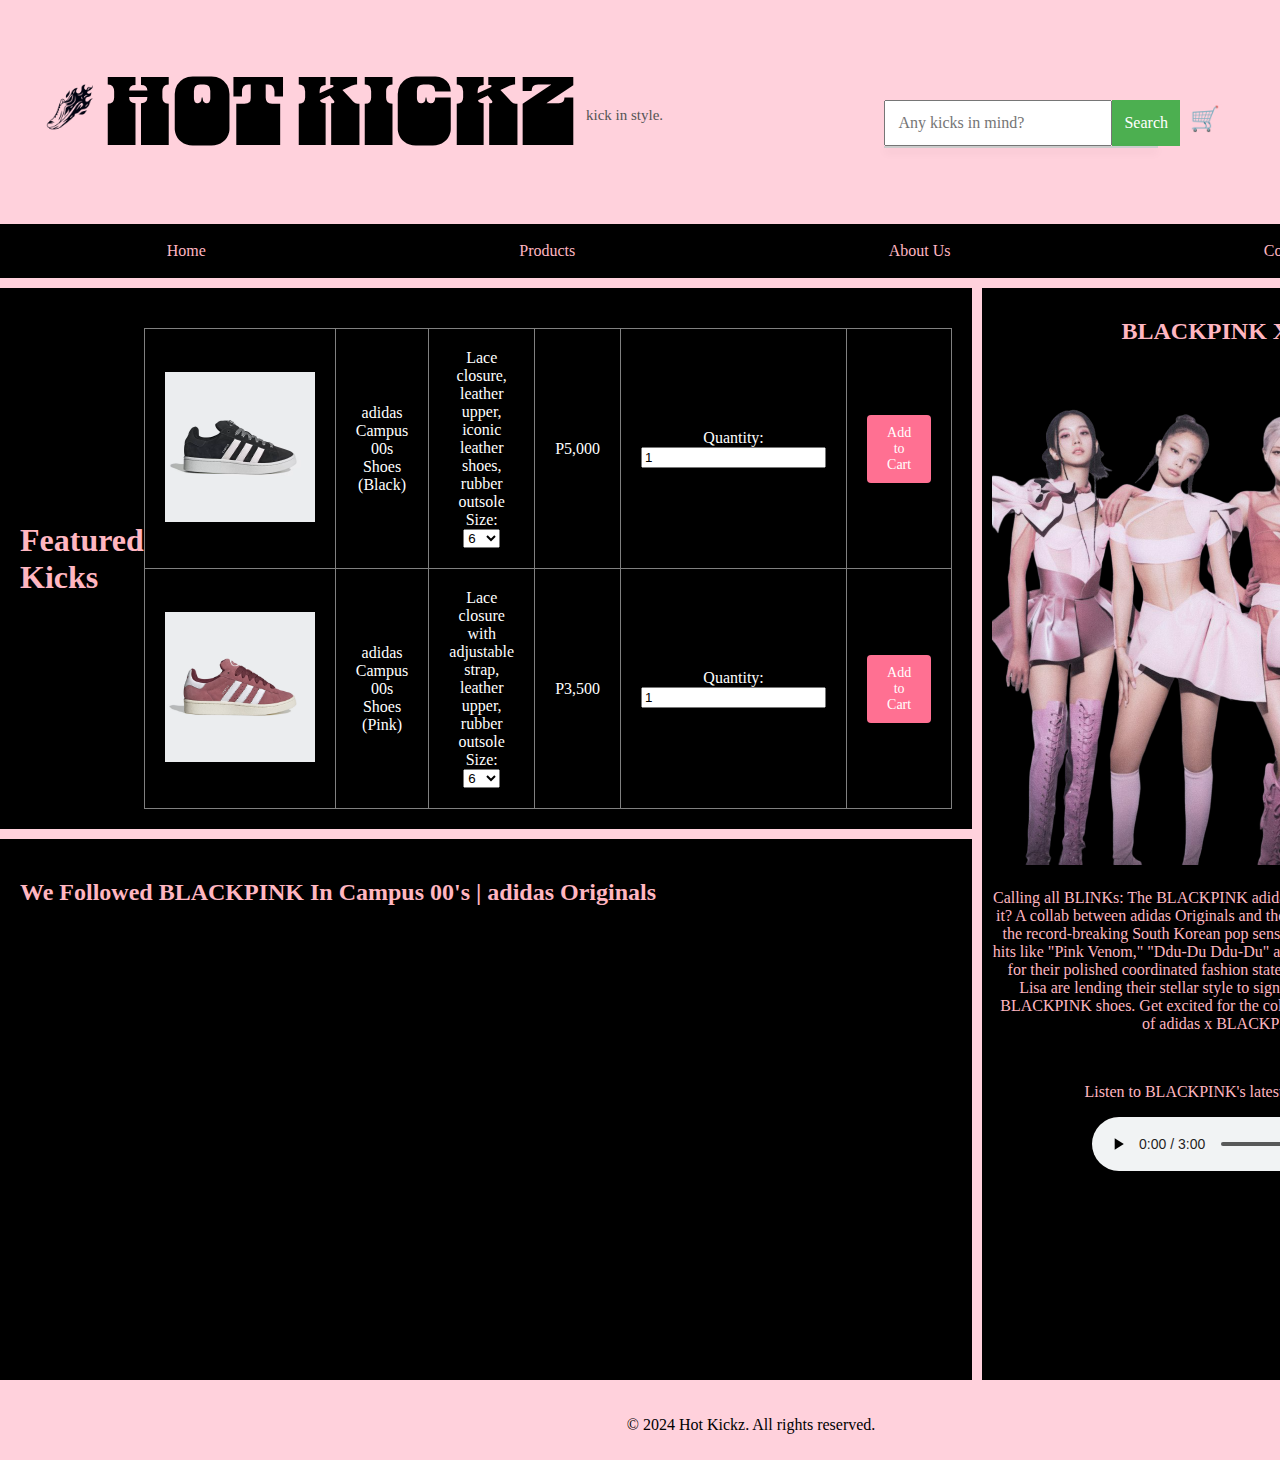
<file: Index.html>
<!DOCTYPE html>
<html lang="en">
<head>
    <meta charset="UTF-8">
    <meta name="viewport" content="width=device-width, initial-scale=1.0">
    <title>Hot Kickz</title>
    <link rel="preconnect" href="https://fonts.googleapis.com">
    <link rel="preconnect" href="https://fonts.gstatic.com" crossorigin>
    <link href="https://fonts.googleapis.com/css2?family=Danfo&display=swap" rel="stylesheet">
    <link rel="stylesheet" href="styles.css">
    <script defer src="script.js"></script>
    <link rel="icon" href="Images/favicon.ico" type="image/x-icon">
</head>

<body class="index-body">

<header>
    <div class="index-header">
        <div class="index-header-logo-and-title">
            <img src="Images/shoelogo.png" alt="Logo" class="index-header-logo">
            <h1 class="index-header-title">Hot Kickz</h1>
            <br>
            <p class="index-header-slogan">kick in style.</p>
            <div class="search-bar">
                <form action="#" method="get">
                    <input type="text" id="search" name="search" placeholder="Any kicks in mind?">
                    <button type="submit">Search</button>
                </form>
                <ul id="search-dropdown"></ul>
            </div>
            <div class="cart-button-container">
                <button id="cart-button">🛒</button>
            </div>
        </div>
    </div>
</header>

<nav>
    <ul>
        <li><a href="Home.html">Home</a></li>
        <li><a href="Products.html">Products</a></li>
        <li><a href="AboutUs.html">About Us</a></li>
        <li><a href="ContactUs.html">Contact Us</a></li>
    </ul>
</nav>

<section>
    <h1>Featured Kicks</h1>
    <table border="1">
        <tr>
            <td><img src="Images/blackadi00s.png" alt="Adidas Black 00s" width="150" height="150" class="productone-image"></td>
            <td><center>adidas Campus 00s Shoes (Black)</center></td>
            <td><center>Lace closure, leather upper, iconic leather shoes, rubber outsole
                <br><label for="size-1">Size:</label>
                <select id="size-1" name="size-1">
                    <option value="6">6</option>
                    <option value="7">7</option>
                    <option value="8">8</option>
                    <option value="9">9</option>
                    <option value="10">10</option>
                    <option value="11">11</option>
                </select>
            </center></td>
            <td>P5,000</td>
            <td>
                <center><label for="quantity-1">Quantity:</label>
                    <input type="number" id="quantity-1" name="quantity-1" min="1" value="1"></center>
            </td>
            <td><button class="index-add-to-cart" data-product-id="1" data-product-name="adidas Campus 00s Shoes (Black)">Add to Cart</button></td>
        </tr>
        <tr>
            <td><img src="Images/pinkadi00s.png" alt="Adidas Pink 00s" width="150" height="150" class="producttwo-image"></td>
            <td><center>adidas Campus 00s Shoes (Pink)</center></td>
            <td><center>Lace closure with adjustable strap, leather upper, rubber outsole
                <br><label for="size-2">Size:</label>
                <select id="size-2" name="size-2">
                    <option value="6">6</option>
                    <option value="7">7</option>
                    <option value="8">8</option>
                    <option value="9">9</option>
                    <option value="10">10</option>
                    <option value="11">11</option>
                </select>
            </center></td>
            <td>P3,500</td>
            <td>
                <center><label for="quantity-2">Quantity:</label>
                    <input type="number" id="quantity-2" name="quantity-2" min="1" value="1"></center>
            </td>
            <td><button class="index-add-to-cart" data-product-id="2" data-product-name="adidas Campus 00s Shoes (Pink)">Add to Cart</button></td>
        </tr>
    </table>
</section>

<article>
    <h2>We Followed BLACKPINK In Campus 00's | adidas Originals</h2>
    <div class="index-video-container">
        <iframe width="560" height="315" src="https://www.youtube.com/embed/LqxDswEG3g8?si=dOh15KuyQxxuJZ3A" title="YouTube video player" frameborder="0" allow="accelerometer; autoplay; clipboard-write; encrypted-media; gyroscope; picture-in-picture; web-share" allowfullscreen></iframe>
    </div>
</article>

<aside>
    <center>
        <h2>BLACKPINK X adidas</h2>
        <div class="aside-image-container">
            <img src="Images/bppinkvenom.png" alt="Pink Venom" class="aside-image" id="redirect-image-pv">
        </div>
        <p>Calling all BLINKs: The BLACKPINK adidas collection has arrived. What is it? A collab between adidas Originals and the biggest girl group in the world, the record-breaking South Korean pop sensation BLACKPINK, known for hits like "Pink Venom," "Ddu-Du Ddu-Du" and "Kiss and Make Up." Famous for their polished coordinated fashion statements, Jisoo, Jennie, Rosé and Lisa are lending their stellar style to signature pieces including adidas BLACKPINK shoes. Get excited for the collab and check out the full range of adidas x BLACKPINK gear.</p>
        <br>
        <p>Listen to BLACKPINK's latest song 'Shut Down'</p>
        <audio controls autoplay loop>
            <source src="Audio/shutdown.mp3">
        </audio>
    </center>
</aside>

<footer>
    <div class="footer-content">
        <div>
            <p>&copy; 2024 Hot Kickz. All rights reserved.</p>
        </div>
    </div>
</footer>


    <div class="modal" id="myModal">
        <span class="close" id="close">&times;</span>
        <img class="modal-content" id="modal-image">
    </div>

</body>
</html>
</file>
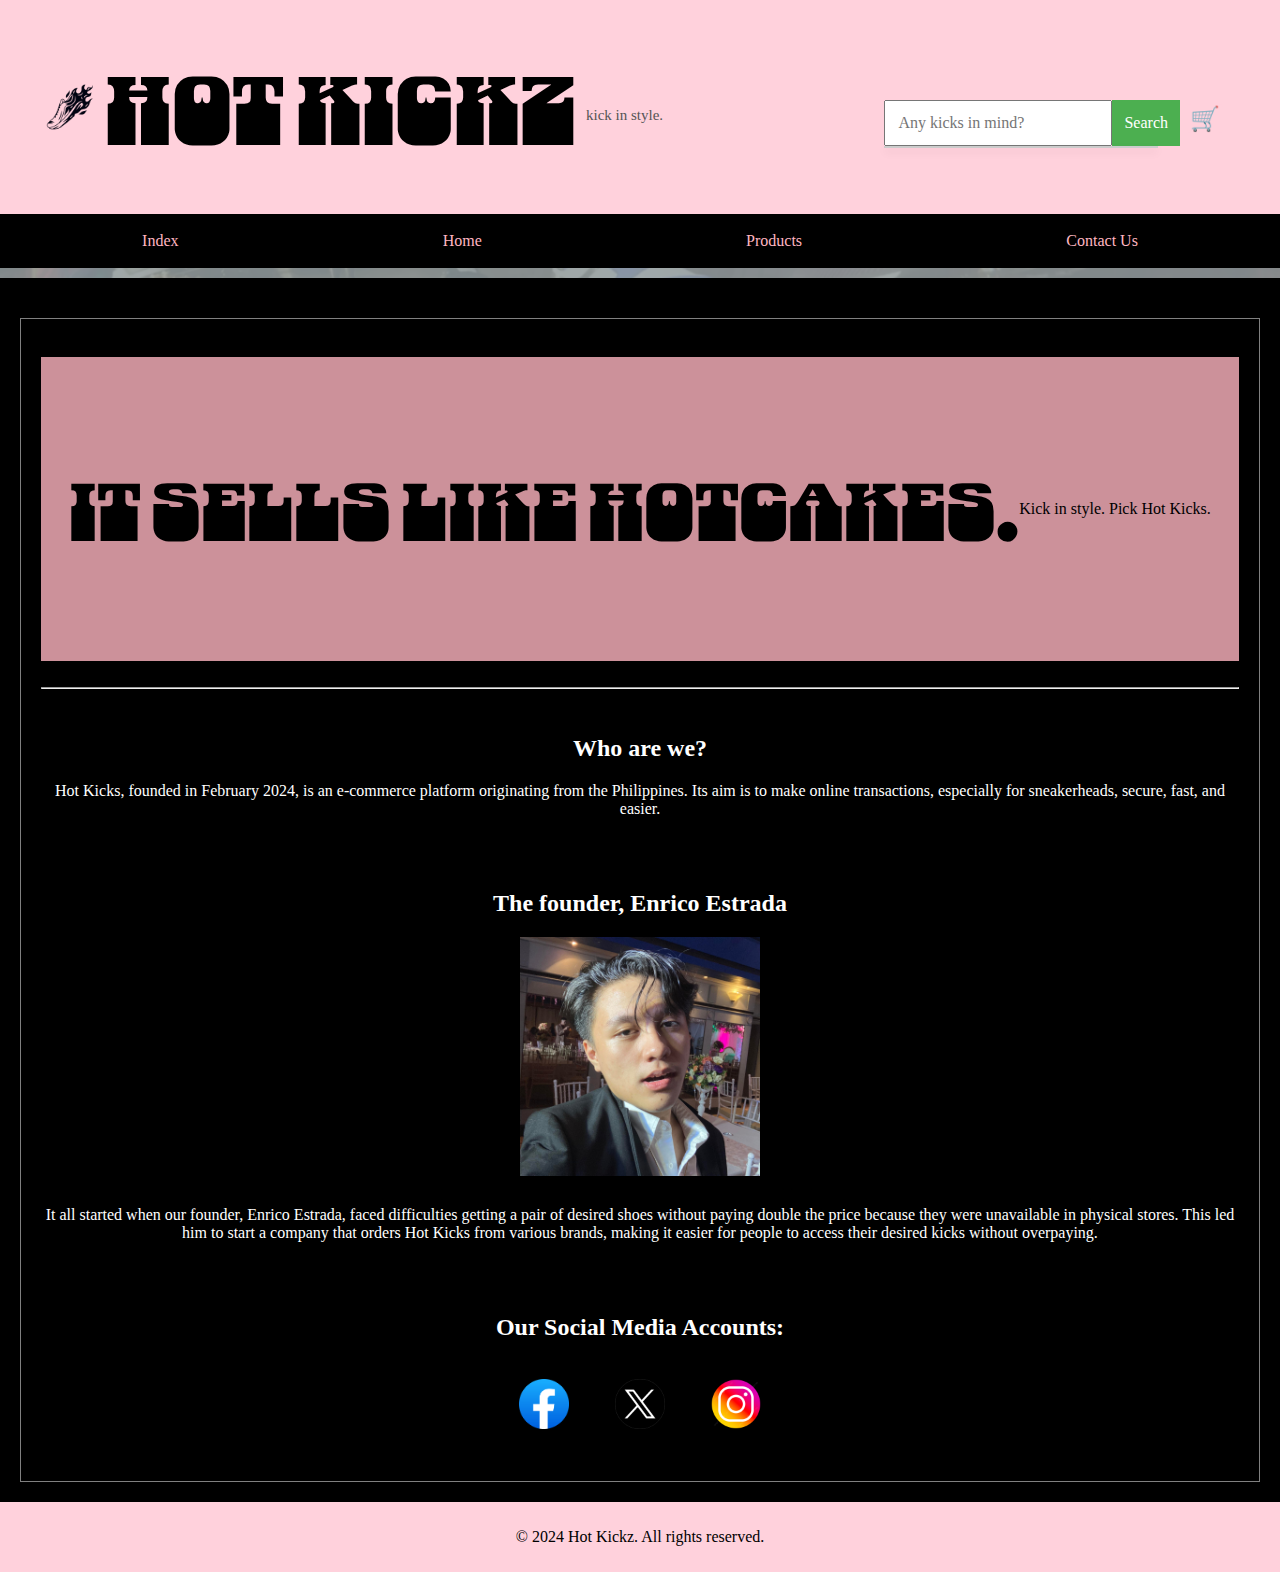
<file: AboutUs.html>
<!DOCTYPE html>
<html lang="en">

<head>
    <meta charset="UTF-8">
    <meta name="viewport" content="width=device-width, initial-scale=1.0">
    <title>About Us - Hot Kickz</title>
    <link rel="preconnect" href="https://fonts.googleapis.com">
    <link rel="preconnect" href="https://fonts.gstatic.com" crossorigin>
    <link href="https://fonts.googleapis.com/css2?family=Danfo&display=swap" rel="stylesheet">
    <link rel="stylesheet" href="styles.css">
    <script defer src="script.js"></script>
    <link rel="icon" href="Images/favicon.ico" type="image/x-icon">
</head>

<body class="body-main">
    <header>
        <div class="index-header">
            <div class="index-header-logo-and-title">
                <img src="Images/shoelogo.png" alt="Logo" class="index-header-logo">
                <h1 class="index-header-title">Hot Kickz</h1>
                <br>
                <p class="index-header-slogan">kick in style.</p>
				<div class="search-bar">
                    <form action="#" method="get">
                        <input type="text" id="search" name="search" placeholder="Any kicks in mind?">
                        <button type="submit">Search</button>
                    </form>
                    <ul id="search-dropdown"></ul>
                </div>
                <div class="cart-button-container">
                    <button id="cart-button">🛒</button>
                </div>
            </div>
        </div>

        <nav class="main-nav">
            <ul>
                <li><a href="Index.html">Index</a></li>
                <li><a href="Home.html">Home</a></li>
                <li><a href="Products.html">Products</a></li>
                <li><a href="ContactUs.html">Contact Us</a></li>
            </ul>
        </nav>
    </header>

    <section>
        <table border="1">
            <tr>
                <td align="center">
                    <center>
					
            <br>
               <section class="intro-section">
               <h3>It sells like hotcakes.</h3>
               <p>Kick in style. Pick Hot Kicks.</p>
               </section>
           <br>
		     <hr>
<br>
    <h2>Who are we?</h2>
    <p>Hot Kicks, founded in February 2024, is an e-commerce platform originating from the Philippines. Its aim is to make online transactions, especially for sneakerheads, secure, fast, and easier.</p>
<br>
<br>
    <h2>The founder, Enrico Estrada</h2>
    <div class="founder-image">
        <img src="Images/founder.jpeg" alt="Enrico Estrada">
        <p>It all started when our founder, Enrico Estrada, faced difficulties getting a pair of desired shoes without paying double the price because they were unavailable in physical stores. This led him to start a company that orders Hot Kicks from various brands, making it easier for people to access their desired kicks without overpaying.</p>
    </div>
<br>
<br>
    <h2>Our Social Media Accounts:</h2>
<div class="socmeds">
    <nav class="main-nav nav-small-spacing">
        <ul>
            <li><a href="https://www.facebook.com/profile.php?id=100065502649500&mibextid=LQQJ4d" target="_blank">
                <img src="Images/facebook.png" alt="Facebook"></a>
            </li>
            <li><a href="https://twitter.com/xo_kangelo" target="_blank">
                <img src="Images/x.png" alt="Twitter"></a>
            </li>
            <li><a href="https://instagram.com/xo_kangelo?igshid=NGVhN2U2NjQ0Yg%3D%3D&utm_source=qr" target="_blank">
                <img src="Images/ig.png" alt="Instagram"></a>
            </li>
        </ul>
    </nav>
</div>
                    </center>
                </td>
            </tr>
        </table>
    </section>

    <footer>
        <div class="footer-content">
            <div>
                <p>&copy; 2024 Hot Kickz. All rights reserved.</p>
            </div>
        </div>
    </footer>

    <div class="modal" id="myModal">
        <span class="close" id="close">&times;</span>
        <img class="modal-content" id="modal-image">
    </div>

</body>

</html>
</file>
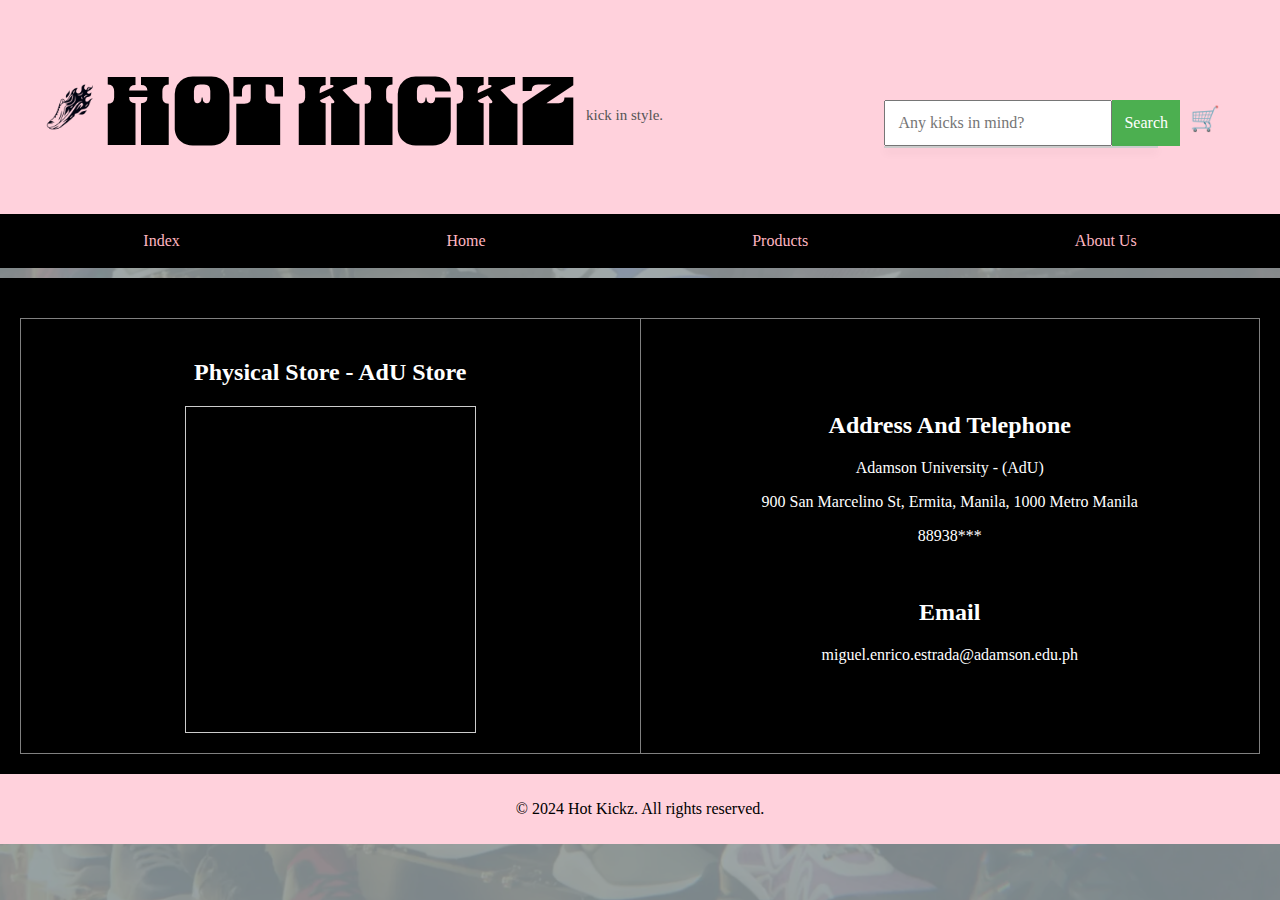
<file: ContactUs.html>
<!DOCTYPE html>
<html lang="en">

<head>
    <meta charset="UTF-8">
    <meta name="viewport" content="width=device-width, initial-scale=1.0">
    <title>Contact Us - Hot Kickz</title>
    <link rel="preconnect" href="https://fonts.googleapis.com">
    <link rel="preconnect" href="https://fonts.gstatic.com" crossorigin>
    <link href="https://fonts.googleapis.com/css2?family=Danfo&display=swap" rel="stylesheet">
    <link rel="stylesheet" href="styles.css">
    <script defer src="script.js"></script>
    <link rel="icon" href="Images/favicon.ico" type="image/x-icon">
</head>

<body class="body-main">
    <header>
        <div class="index-header">
            <div class="index-header-logo-and-title">
                <img src="Images/shoelogo.png" alt="Logo" class="index-header-logo">
                <h1 class="index-header-title">Hot Kickz</h1>
                <br>
                <p class="index-header-slogan">kick in style.</p>
				<div class="search-bar">
                    <form action="#" method="get">
                        <input type="text" id="search" name="search" placeholder="Any kicks in mind?">
                        <button type="submit">Search</button>
                    </form>
                    <ul id="search-dropdown"></ul>
                </div>
                <div class="cart-button-container">
                    <button id="cart-button">🛒</button>
                </div> 
            </div>
        </div>

        <nav class="main-nav">
            <ul> 
                <li><a href="Index.html">Index</a></li>
                <li><a href="Home.html">Home</a></li>
                <li><a href="Products.html">Products</a></li>
                <li><a href="AboutUs.html">About Us</a></li>
            </ul>
        </nav>
		
		<section>
        <table border="1">
            <tr>
                <td align="center">
                    <center>
                        <h2>Physical Store - AdU Store</h2>
						<div class="map-container">
                        <iframe src="https://www.google.com/maps/embed?pb=!1m18!1m12!1m3!1d3861.20348495317!2d120.98085199678954!3d14.5874779!2m3!1f0!2f0!3f0!3m2!1i1024!2i768!4f13.1!3m3!1m2!1s0x3397ca20f5c0aea9%3A0x52dea1e12d0145a0!2sAdamson%20University%20-%20(AdU)!5e0!3m2!1sen!2sph!4v1709727918621!5m2!1sen!2sph" allowfullscreen loading="lazy" referrerpolicy="no-referrer-when-downgrade"></iframe>
                        </div>
                    </center>
                </td>
                <td align="center">
                    <center>
                    <h2> Address And Telephone </h2>
					<p>Adamson University - (AdU)</p>
					<p>900 San Marcelino St, Ermita, Manila, 1000 Metro Manila</p>
					<p>88938***</p>
					<br>
					<h2>Email</h2>
                    <p>miguel.enrico.estrada@adamson.edu.ph</p>
                    </center>
                </td>
            </tr>
        </table>
    </section>
		
		 <footer>
        <div class="footer-content">
            <div>
                <p>&copy; 2024 Hot Kickz. All rights reserved.</p>
            </div>
        </div>
    </footer>
		
		<div class="modal" id="myModal">
        <span class="close" id="close">&times;</span>
        <img class="modal-content" id="modal-image">
        </div>
		
</body>

</html>
</file>
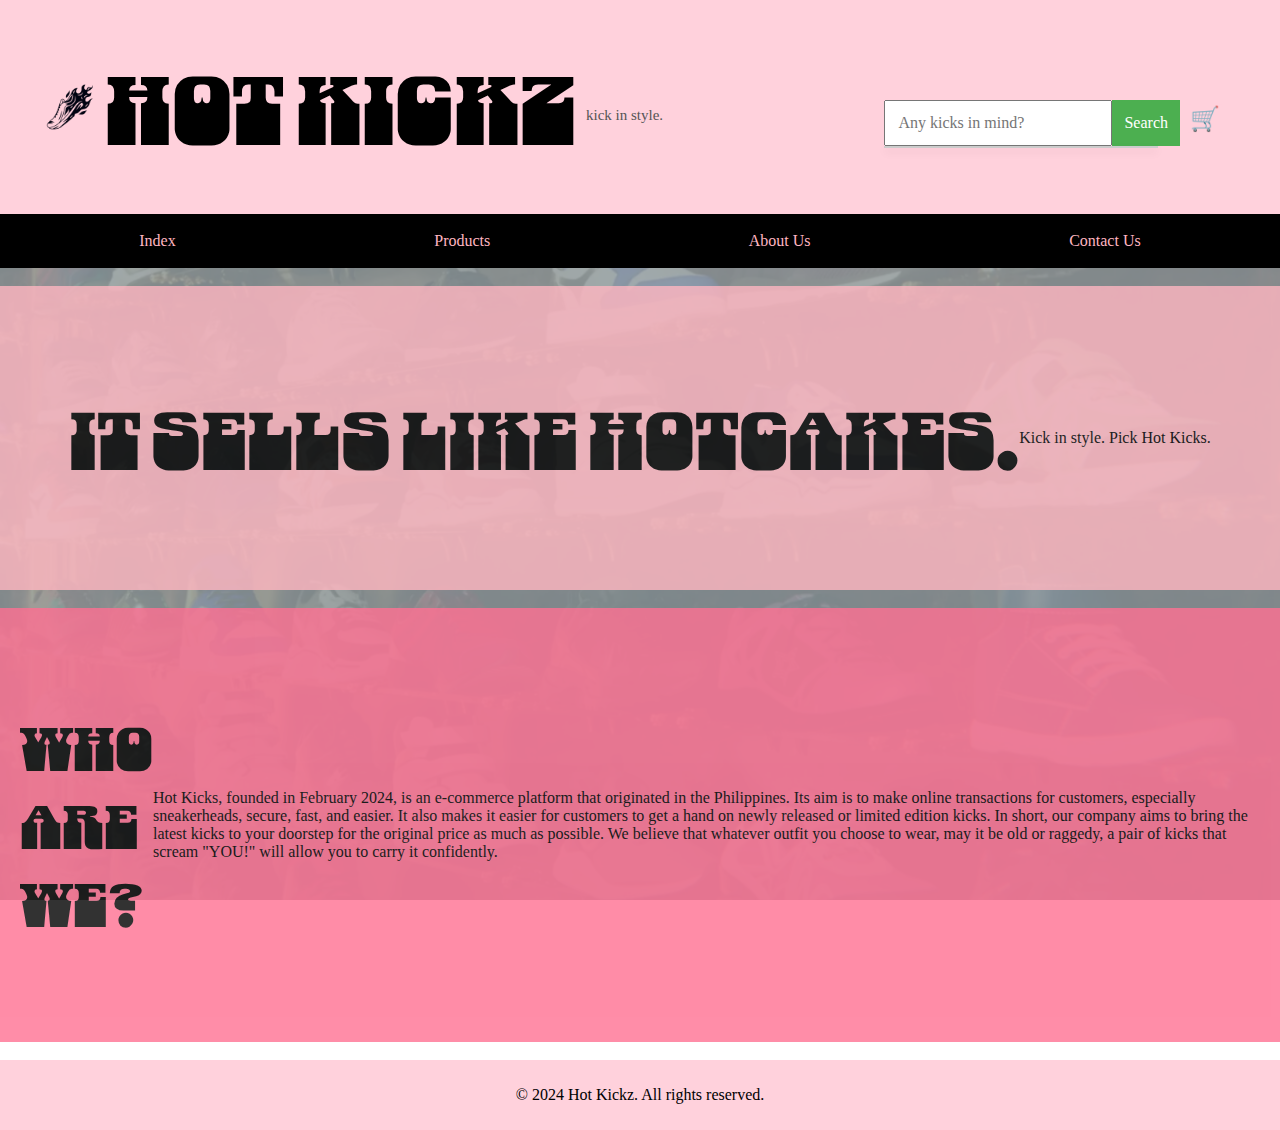
<file: Home.html>
<!DOCTYPE html>
<html lang="en">
<head>
    <meta charset="UTF-8">
    <meta name="viewport" content="width=device-width, initial-scale=1.0">
    <title>Home - Hot Kickz</title>
    <link href="https://fonts.googleapis.com/css2?family=Danfo&display=swap" rel="stylesheet">
    <link rel="stylesheet" href="styles.css">
    <link rel="icon" href="images/favicon.ico" type="image/x-icon">
</head>
<body class="body-main">
    <header>
    <div class="index-header">
        <div class="index-header-logo-and-title">
            <img src="Images/shoelogo.png" alt="Logo" class="index-header-logo">
            <h1 class="index-header-title">Hot Kickz</h1>
            <br>
            <p class="index-header-slogan">kick in style.</p>
            <div class="search-bar">
                <form action="#" method="get">
                    <input type="text" id="search" name="search" placeholder="Any kicks in mind?">
                    <button type="submit">Search</button>
                </form>
                <ul id="search-dropdown"></ul>
            </div>
            <div class="cart-button-container">
                <button id="cart-button">🛒</button>
            </div>
        </div>
    </div>
</header>

<nav>
    <ul>
        <li><a href="Index.html">Index</a></li>
        <li><a href="Products.html">Products</a></li>
        <li><a href="AboutUs.html">About Us</a></li>
        <li><a href="ContactUs.html">Contact Us</a></li>
    </ul>
</nav>

<br>
    <section class="intro-section">
        <h3>It sells like hotcakes.</h3>
        <p>Kick in style. Pick Hot Kicks.</p>
    </section>
<br>
    <section class="about-section">
        <h4>Who are we?</h4>
        <p>Hot Kicks, founded in February 2024, is an e-commerce platform that originated in the Philippines. Its aim is to make online transactions for customers, especially sneakerheads, secure, fast, and easier. It also makes it easier for customers to get a hand on newly released or limited edition kicks. In short, our company aims to bring the latest kicks to your doorstep for the original price as much as possible. We believe that whatever outfit you choose to wear, may it be old or raggedy, a pair of kicks that scream "YOU!" will allow you to carry it confidently.</p>
    </section>
	<br>

    <footer>
    <div class="footer-content">
        <div>
            <p>&copy; 2024 Hot Kickz. All rights reserved.</p>
        </div>
    </div>
</footer>

    <script src="script.js" defer></script>
</body>
</html>
</file>
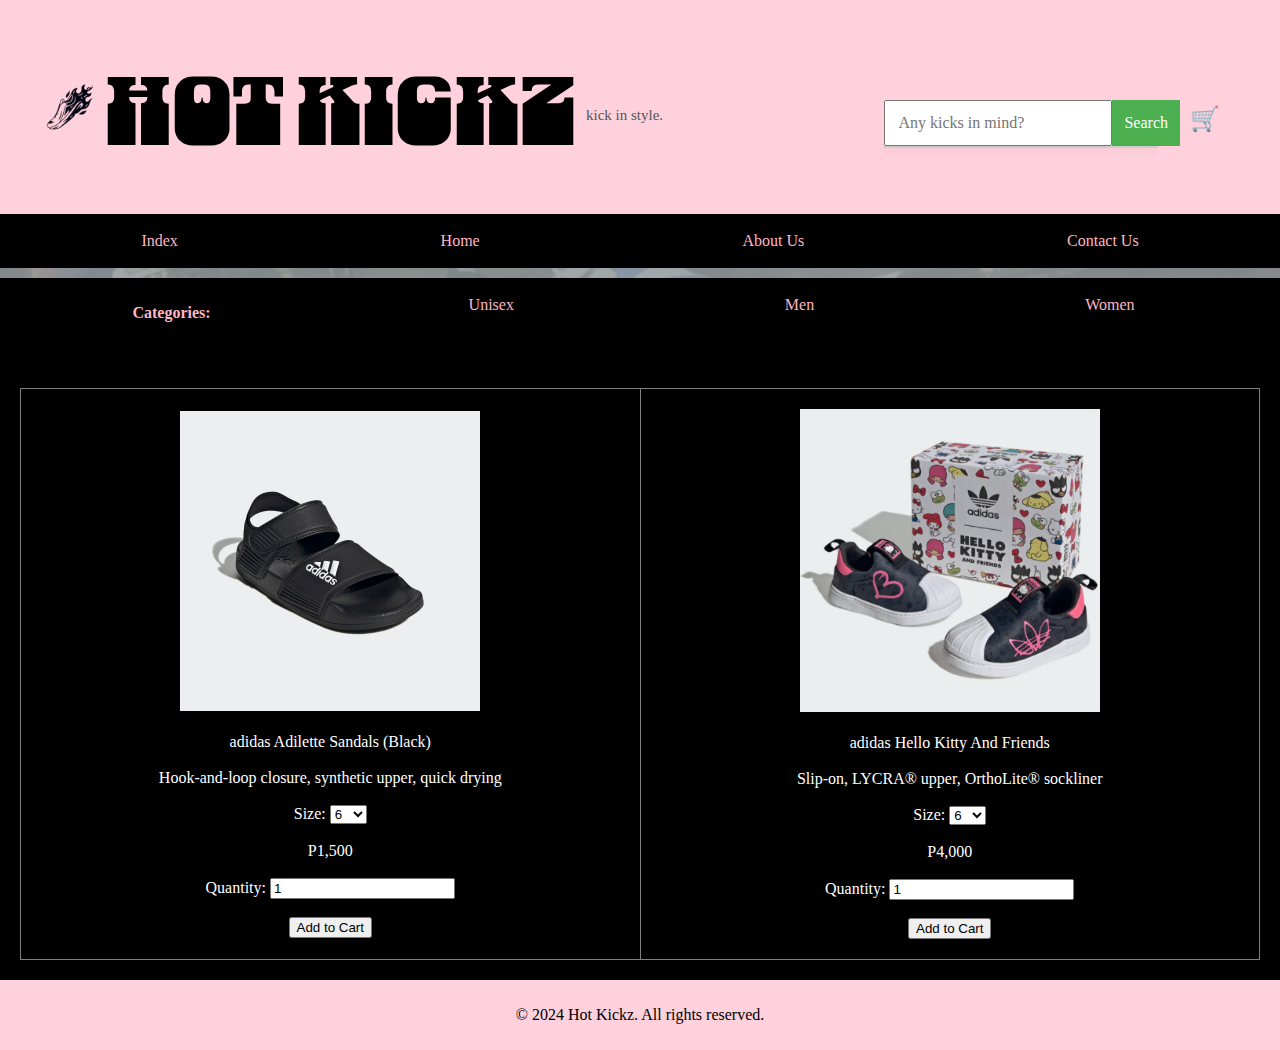
<file: Kids.html>
<!DOCTYPE html>
<html lang="en">

<head>
    <meta charset="UTF-8">
    <meta name="viewport" content="width=device-width, initial-scale=1.0">
    <title>Kids - Hot Kickz</title>
    <link rel="preconnect" href="https://fonts.googleapis.com">
    <link rel="preconnect" href="https://fonts.gstatic.com" crossorigin>
    <link href="https://fonts.googleapis.com/css2?family=Danfo&display=swap" rel="stylesheet">
    <link rel="stylesheet" href="styles.css">
    <script defer src="script.js"></script>
    <link rel="icon" href="Images/favicon.ico" type="image/x-icon">
</head>

<body class="body-main">
    <header>
        <div class="index-header">
            <div class="index-header-logo-and-title">
                <img src="Images/shoelogo.png" alt="Logo" class="index-header-logo">
                <h1 class="index-header-title">Hot Kickz</h1>
                <br>
                <p class="index-header-slogan">kick in style.</p>
                <div class="search-bar">
                    <form action="#" method="get">
                        <input type="text" id="search" name="search" placeholder="Any kicks in mind?">
                        <button type="submit">Search</button>
                    </form>
                    <ul id="search-dropdown"></ul>
                </div>
                <div class="cart-button-container">
                    <button id="cart-button">🛒</button>
                </div>
            </div>
        </div>

        <nav class="main-nav">
            <ul>
                <li><a href="Index.html">Index</a></li>
                <li><a href="Home.html">Home</a></li>
                <li><a href="AboutUs.html">About Us</a></li>
                <li><a href="ContactUs.html">Contact Us</a></li>
            </ul>
        </nav>

        <nav class="categories">
            <ul>
                <p><b>Categories:</b></p>
                <li><a href="Unisex.html">Unisex</a></li>
                <li><a href="Men.html">Men</a></li>
                <li><a href="Women.html">Women</a></li>
            </ul>
        </nav>
    </header>

    <section>
        <table border="1">
            <tr>
                <td align="center">
                    <center>
                        <img src="Images/adilette.jpeg" width="300" class="productthree">
                        <br><br>adidas Adilette Sandals (Black)<br><br>
                        Hook-and-loop closure, synthetic upper, quick drying
                        <br><br>
                        <label for="size-1">Size:</label>
                        <select id="size-1" name="size-1">
                            <option value="6">6</option>
                            <option value="7">7</option>
                            <option value="8">8</option>
                            <option value="9">9</option>
                            <option value="10">10</option>
                            <option value="11">11</option>
                        </select>
                        <br><br>P1,500<br><br>
                        <label for="quantity-1">Quantity:</label>
                        <input type="number" id="quantity-7" name="quantity-7" min="1" value="1">
                        <br><br>
                        <button class="add-to-cart" data-product-id="7" data-product-name="adidas Adilette Sandals (Black)">Add to Cart</button>
                    </center>
                </td>
                <td align="center">
                    <center>
                        <img src="Images/hellokitty.png" width="300" class="productthree">
                        <br><br>adidas Hello Kitty And Friends <br><br>
                        Slip-on, LYCRA® upper, OrthoLite® sockliner
                        <br><br>
                        <label for="size-2">Size:</label>
                        <select id="size-2" name="size-2">
                            <option value="6">6</option>
                            <option value="7">7</option>
                            <option value="8">8</option>
                            <option value="9">9</option>
                            <option value="10">10</option>
                            <option value="11">11</option>
                        </select>
                        <br><br>P4,000<br><br>
                        <label for="quantity-2">Quantity:</label>
                        <input type="number" id="quantity-8" name="quantity-8" min="1" value="1">
                        <br><br>
                        <button class="add-to-cart" data-product-id="8" data-product-name="adidas Hello Kitty And Friends">Add to Cart</button>
                    </center>
                </td>
            </tr>
        </table>
    </section>

    <footer>
        <div class="footer-content">
            <div>
                <p>&copy; 2024 Hot Kickz. All rights reserved.</p>
            </div>
        </div>
    </footer>

    <div class="modal" id="myModal">
        <span class="close" id="close">&times;</span>
        <img class="modal-content" id="modal-image">
    </div>

</body>

</html>
</file>
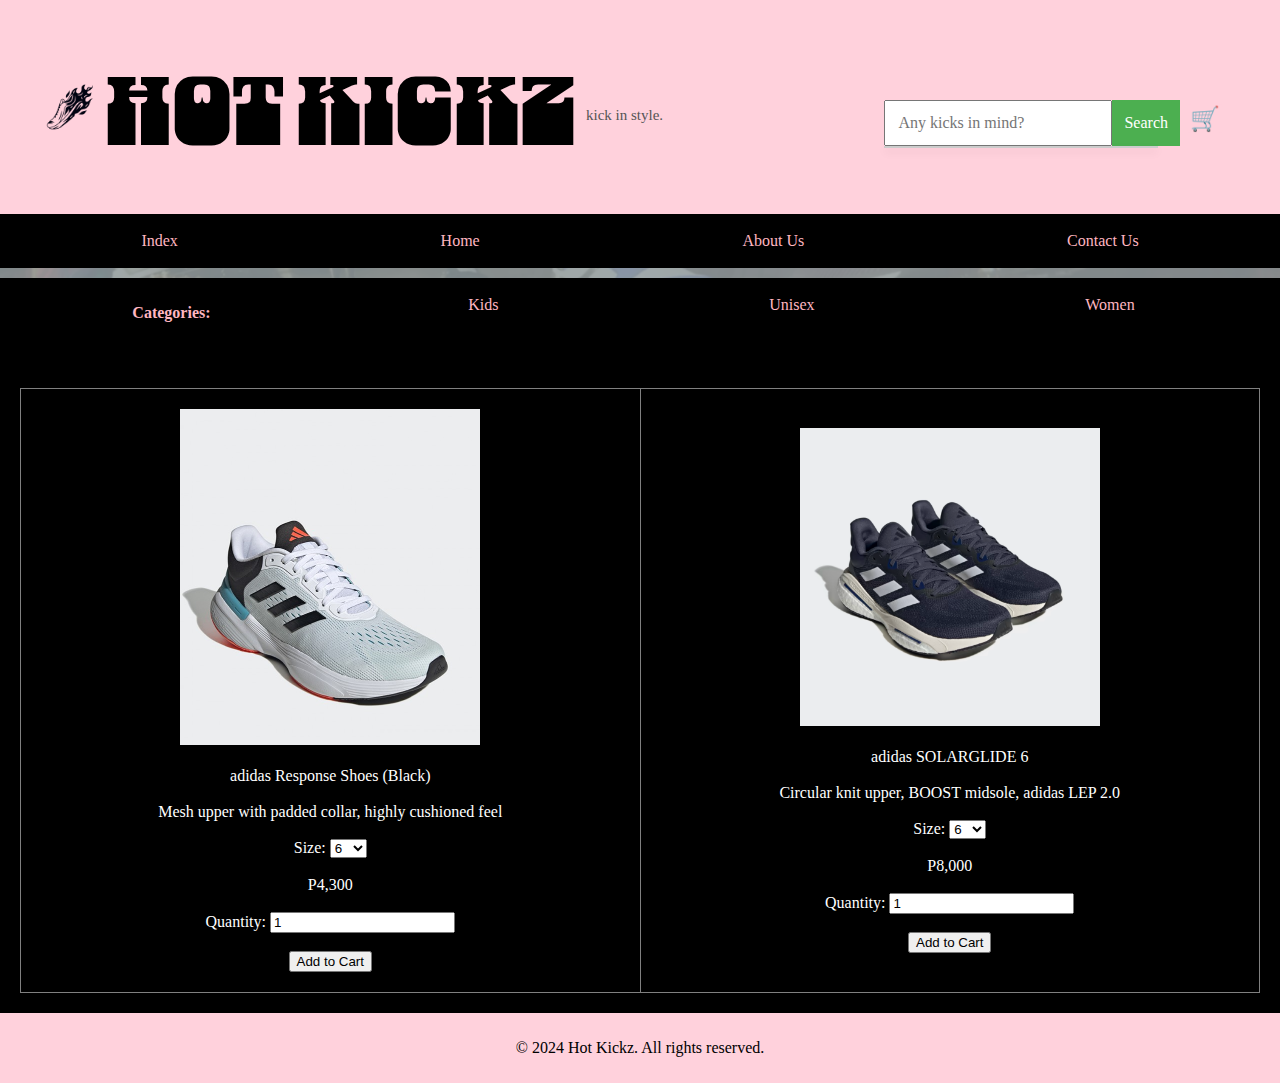
<file: Men.html>
<!DOCTYPE html>
<html lang="en">

<head>
    <meta charset="UTF-8">
    <meta name="viewport" content="width=device-width, initial-scale=1.0">
    <title>Men - Hot Kickz</title>
    <link rel="preconnect" href="https://fonts.googleapis.com">
    <link rel="preconnect" href="https://fonts.gstatic.com" crossorigin>
    <link href="https://fonts.googleapis.com/css2?family=Danfo&display=swap" rel="stylesheet">
    <link rel="stylesheet" href="styles.css">
    <script defer src="script.js"></script>
    <link rel="icon" href="Images/favicon.ico" type="image/x-icon">
</head>

<body class="body-main">
    <header>
        <div class="index-header">
            <div class="index-header-logo-and-title">
                <img src="Images/shoelogo.png" alt="Logo" class="index-header-logo">
                <h1 class="index-header-title">Hot Kickz</h1>
                <br>
                <p class="index-header-slogan">kick in style.</p>
                <div class="search-bar">
                    <form action="#" method="get">
                        <input type="text" id="search" name="search" placeholder="Any kicks in mind?">
                        <button type="submit">Search</button>
                    </form>
                    <ul id="search-dropdown"></ul>
                </div>
                <div class="cart-button-container">
                    <button id="cart-button">🛒</button>
                </div>
            </div>
        </div>

        <nav class="main-nav">
            <ul>
                <li><a href="Index.html">Index</a></li>
                <li><a href="Home.html">Home</a></li>
                <li><a href="AboutUs.html">About Us</a></li>
                <li><a href="ContactUs.html">Contact Us</a></li>
            </ul>
        </nav>

        <nav class="categories">
            <ul>
                <p><b>Categories:</b></p>
                <li><a href="Kids.html">Kids</a></li>
                <li><a href="Unisex.html">Unisex</a></li>
                <li><a href="Women.html">Women</a></li>
            </ul>
        </nav>
    </header>

    <section>
        <table border="1">
            <tr>
                <td align="center">
                    <center>
                        <img src="Images/response.jpeg" width="300" class="productthree">
                        <br><br>adidas Response Shoes (Black)<br><br>
                        Mesh upper with padded collar, highly cushioned feel
                        <br><br>
                        <label for="size-1">Size:</label>
                        <select id="size-1" name="size-1">
                            <option value="6">6</option>
                            <option value="7">7</option>
                            <option value="8">8</option>
                            <option value="9">9</option>
                            <option value="10">10</option>
                            <option value="11">11</option>
                        </select>
                        <br><br>P4,300<br><br>
                        <label for="quantity-1">Quantity:</label>
                        <input type="number" id="quantity-11" name="quantity-11" min="1" value="1">
                        <br><br>
                        <button class="add-to-cart" data-product-id="11" data-product-name="adidas Response Shoes (Black)">Add to Cart</button>
                    </center>
                </td>
                <td align="center">
                    <center>
                        <img src="Images/solarglide.png" width="300" class="productthree">
                        <br><br>adidas SOLARGLIDE 6<br><br>
                        Circular knit upper, BOOST midsole, adidas LEP 2.0
                        <br><br>
                        <label for="size-2">Size:</label>
                        <select id="size-2" name="size-2">
                            <option value="6">6</option>
                            <option value="7">7</option>
                            <option value="8">8</option>
                            <option value="9">9</option>
                            <option value="10">10</option>
                            <option value="11">11</option>
                        </select>
                        <br><br>P8,000<br><br>
                        <label for="quantity-2">Quantity:</label>
                        <input type="number" id="quantity-12" name="quantity-12" min="1" value="1">
                        <br><br>
                        <button class="add-to-cart" data-product-id="12" data-product-name="adidas Rivalry Low Shoes">Add to Cart</button>
                    </center>
                </td>
            </tr>
        </table>
    </section>

    <footer>
        <div class="footer-content">
            <div>
                <p>&copy; 2024 Hot Kickz. All rights reserved.</p>
            </div>
        </div>
    </footer>

    <div class="modal" id="myModal">
        <span class="close" id="close">&times;</span>
        <img class="modal-content" id="modal-image">
    </div>

</body>

</html>
</file>
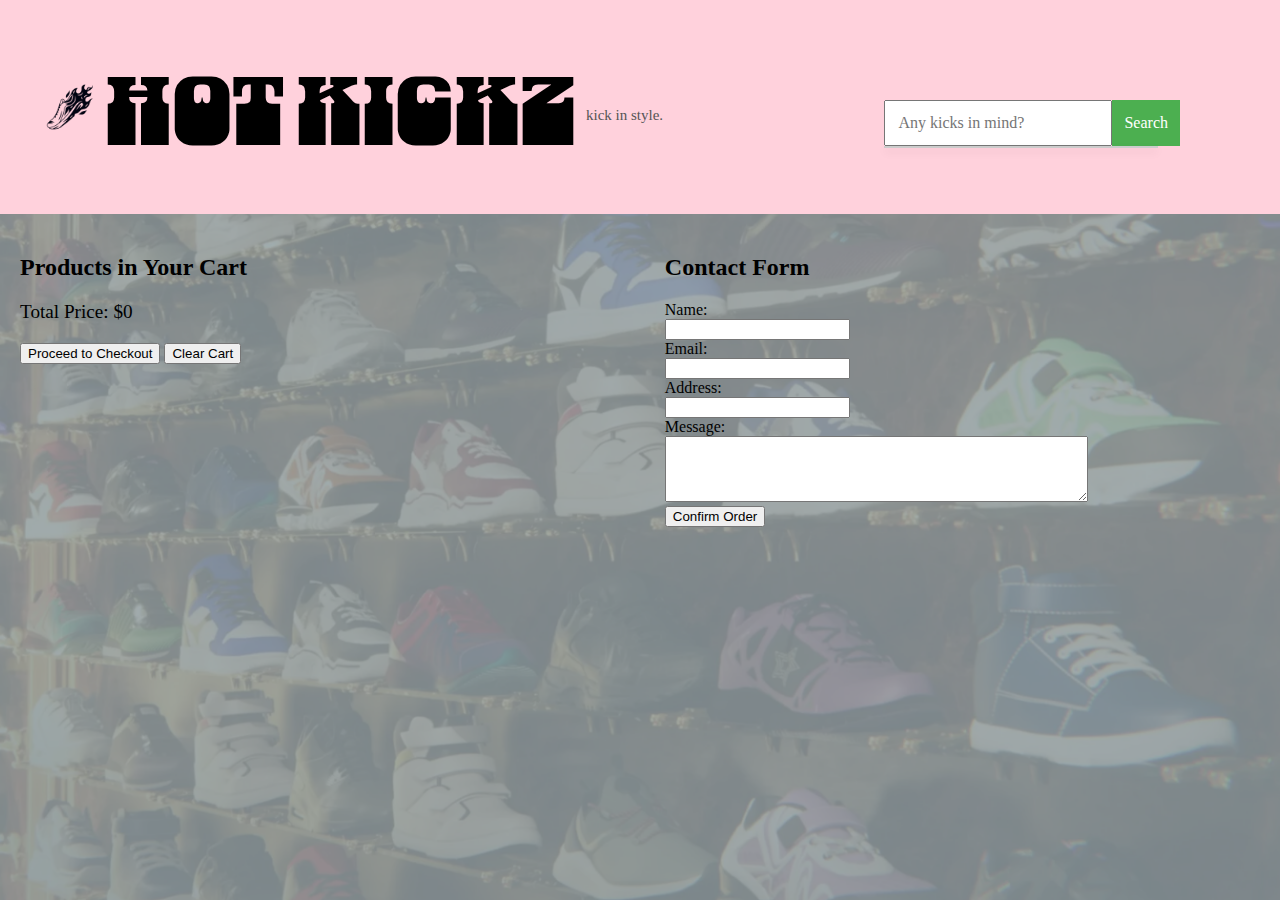
<file: shopping-cart.html>
<!DOCTYPE html>
<html lang="en">
<head>
    <meta charset="UTF-8">
    <meta name="viewport" content="width=device-width, initial-scale=1.0">
    <title>Your Shopping Cart - Hot Kickz</title>
    <link rel="preconnect" href="https://fonts.googleapis.com">
    <link rel="preconnect" href="https://fonts.gstatic.com" crossorigin>
    <link href="https://fonts.googleapis.com/css2?family=Danfo&display=swap" rel="stylesheet">
    <link rel="stylesheet" href="styles.css">
    <script defer src="script.js"></script>
    <link rel="icon" href="Images/favicon.ico" type="image/x-icon">
</head>
<body class="body-main">
    <header>
        <div class="index-header">
            <div class="index-header-logo-and-title">
                <img src="Images/shoelogo.png" alt="Logo" class="index-header-logo">
                <h1 class="index-header-title">Hot Kickz</h1>
                <br>
                <p class="index-header-slogan">kick in style.</p>
                <div class="search-bar">
                    <form action="#" method="get">
                        <input type="text" id="search" name="search" placeholder="Any kicks in mind?">
                        <button type="submit">Search</button>
                    </form>
                    <ul id="search-dropdown"></ul>
                </div>
            </div>
        </div>
    </header>
    <div class="container">
        <div class="left-half">
            <h2>Products in Your Cart</h2>
            <div id="cart-items"></div>
            <p id="total-price">Total Price: $0</p>
            <button id="place-order">Proceed to Checkout</button>
            <button id="clear-cart">Clear Cart</button>
        </div>
        <div class="right-half">
            <h2>Contact Form</h2>
            <form id="contact-form" action="/submit_form" method="post">
                <label for="name">Name:</label> <br>
                <input type="text" id="name" name="name" required> <br>
                <label for="email">Email:</label> <br>
                <input type="email" id="email" name="email" required> <br>
                <label for="address">Address:</label> <br>
                <input type="text" id="address" name="address" required> <br>
                <label for="message">Message:</label> <br>
                <textarea id="message" name="message" rows="4" cols="50"></textarea> <br>
                <input type="submit" value="Confirm Order" id="confirm-order">
            </form>
        </div>
    </div>
    <div class="modal" id="order-summary">
        <div class="modal-content">
            <span class="close" id="close">&times;</span>
            <h2>Order Summary</h2>
            <ul id="order-summary-list"></ul>
            <p id="order-total"></p>
            <p id="user-details"></p>
        </div>
    </div>
</body>
</html>
</file>
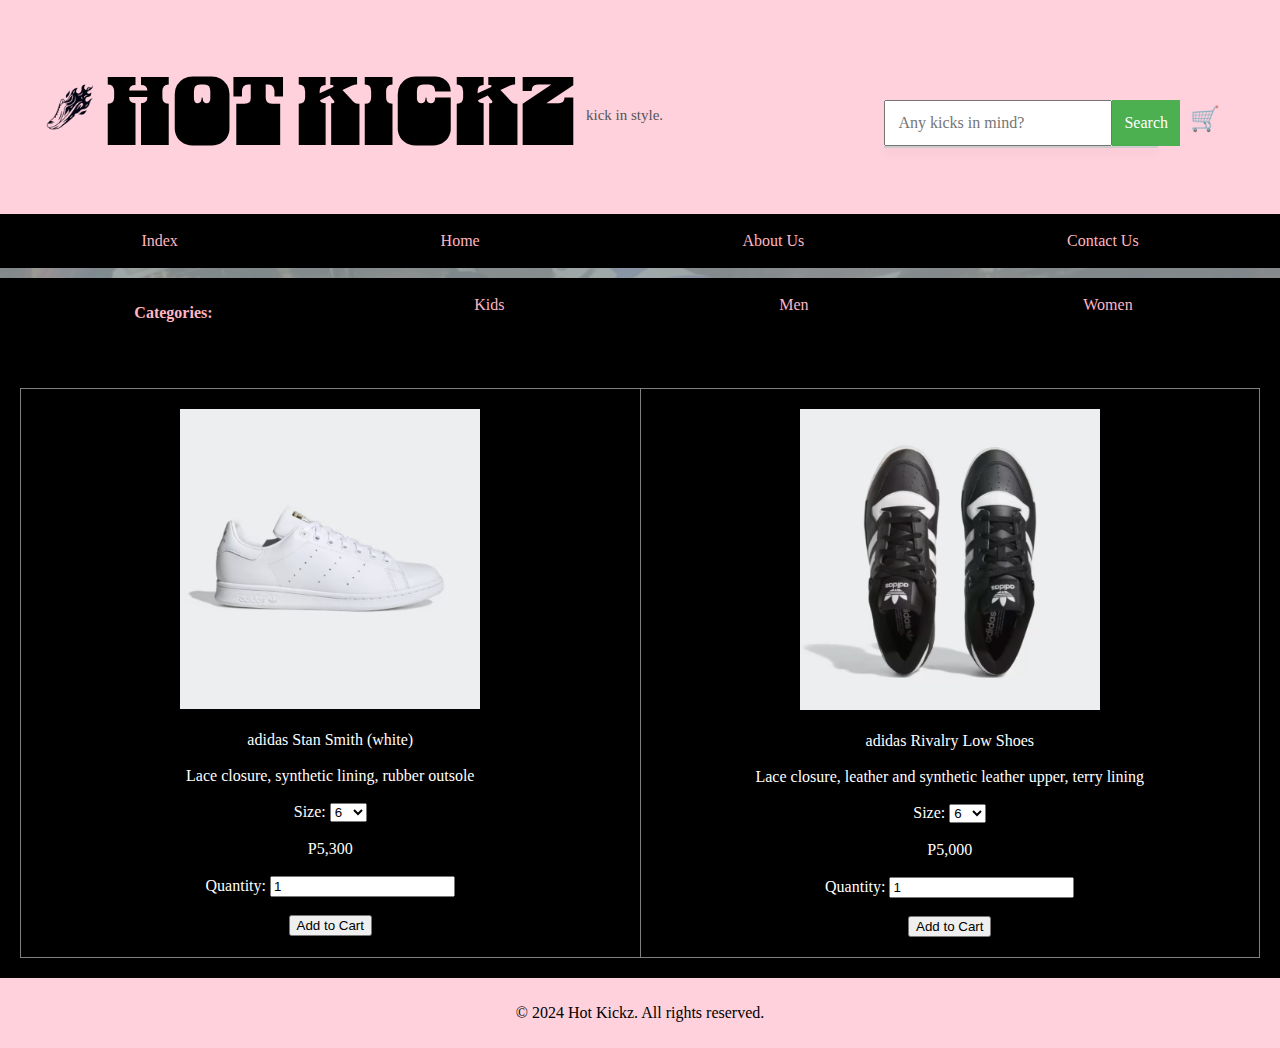
<file: Unisex.html>
<!DOCTYPE html>
<html lang="en">

<head>
    <meta charset="UTF-8">
    <meta name="viewport" content="width=device-width, initial-scale=1.0">
    <title>Unisex - Hot Kickz</title>
    <link rel="preconnect" href="https://fonts.googleapis.com">
    <link rel="preconnect" href="https://fonts.gstatic.com" crossorigin>
    <link href="https://fonts.googleapis.com/css2?family=Danfo&display=swap" rel="stylesheet">
    <link rel="stylesheet" href="styles.css">
    <script defer src="script.js"></script>
    <link rel="icon" href="Images/favicon.ico" type="image/x-icon">
</head>

<body class="body-main">
    <header>
        <div class="index-header">
            <div class="index-header-logo-and-title">
                <img src="Images/shoelogo.png" alt="Logo" class="index-header-logo">
                <h1 class="index-header-title">Hot Kickz</h1>
                <br>
                <p class="index-header-slogan">kick in style.</p>
                <div class="search-bar">
                    <form action="#" method="get">
                        <input type="text" id="search" name="search" placeholder="Any kicks in mind?">
                        <button type="submit">Search</button>
                    </form>
                    <ul id="search-dropdown"></ul>
                </div>
                <div class="cart-button-container">
                    <button id="cart-button">🛒</button>
                </div>
            </div>
        </div>

        <nav class="main-nav">
            <ul>
                <li><a href="Index.html">Index</a></li>
                <li><a href="Home.html">Home</a></li>
                <li><a href="AboutUs.html">About Us</a></li>
                <li><a href="ContactUs.html">Contact Us</a></li>
            </ul>
        </nav>

        <nav class="categories">
            <ul>
                <p><b>Categories:</b></p>
                <li><a href="Kids.html">Kids</a></li>
                <li><a href="Men.html">Men</a></li>
                <li><a href="Women.html">Women</a></li>
            </ul>
        </nav>
    </header>

    <section>
        <table border="1">
            <tr>
                <td align="center">
                    <center>
                        <img src="Images/stansmith.png" width="300" class="productthree">
                        <br><br>adidas Stan Smith (white)<br><br>
                        Lace closure, synthetic lining, rubber outsole
                        <br><br>
                        <label for="size-1">Size:</label>
                        <select id="size-1" name="size-1">
                            <option value="6">6</option>
                            <option value="7">7</option>
                            <option value="8">8</option>
                            <option value="9">9</option>
                            <option value="10">10</option>
                            <option value="11">11</option>
                        </select>
                        <br><br>P5,300<br><br>
                        <label for="quantity-1">Quantity:</label>
                        <input type="number" id="quantity-9" name="quantity-9" min="1" value="1">
                        <br><br>
                        <button class="add-to-cart" data-product-id="9" data-product-name="adidas Stan Smith (white)">Add to Cart</button>
                    </center>
                </td>
                <td align="center">
                    <center>
                        <img src="Images/rivalry.png" width="300" class="productthree">
                        <br><br>adidas Rivalry Low Shoes<br><br>
                        Lace closure, leather and synthetic leather upper, terry lining
                        <br><br>
                        <label for="size-2">Size:</label>
                        <select id="size-2" name="size-2">
                            <option value="6">6</option>
                            <option value="7">7</option>
                            <option value="8">8</option>
                            <option value="9">9</option>
                            <option value="10">10</option>
                            <option value="11">11</option>
                        </select>
                        <br><br>P5,000<br><br>
                        <label for="quantity-2">Quantity:</label>
                        <input type="number" id="quantity-10" name="quantity-10" min="1" value="1">
                        <br><br>
                        <button class="add-to-cart" data-product-id="10" data-product-name="adidas Rivalry Low Shoes">Add to Cart</button>
                    </center>
                </td>
            </tr>
        </table>
    </section>

    <footer>
        <div class="footer-content">
            <div>
                <p>&copy; 2024 Hot Kickz. All rights reserved.</p>
            </div>
        </div>
    </footer>

    <div class="modal" id="myModal">
        <span class="close" id="close">&times;</span>
        <img class="modal-content" id="modal-image">
    </div>

</body>

</html>
</file>
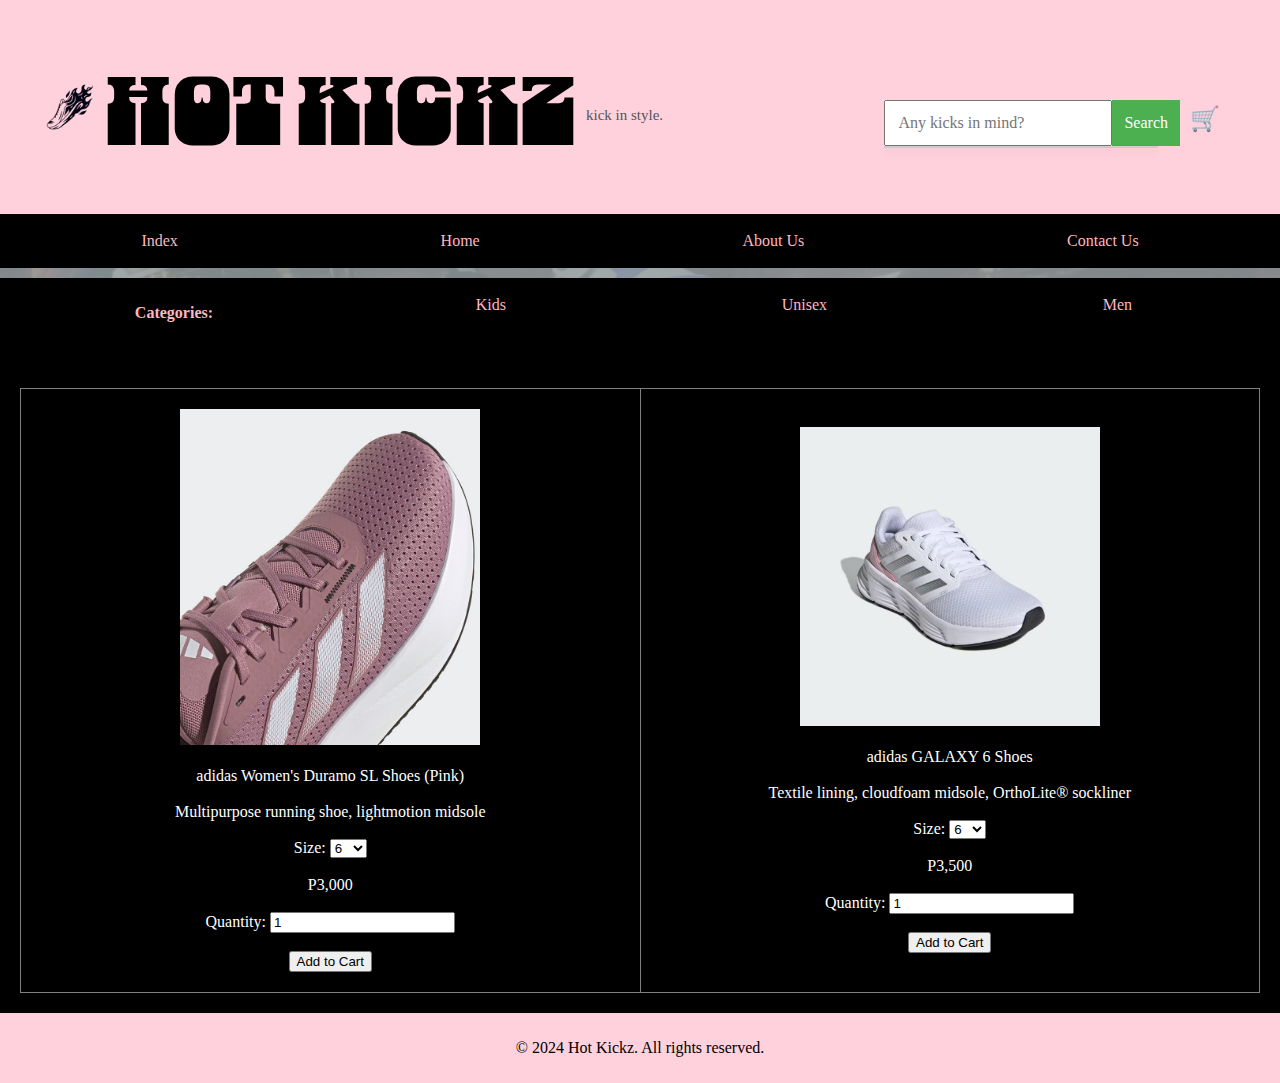
<file: Women.html>
<!DOCTYPE html>
<html lang="en">

<head>
    <meta charset="UTF-8">
    <meta name="viewport" content="width=device-width, initial-scale=1.0">
    <title>Women - Hot Kickz</title>
    <link rel="preconnect" href="https://fonts.googleapis.com">
    <link rel="preconnect" href="https://fonts.gstatic.com" crossorigin>
    <link href="https://fonts.googleapis.com/css2?family=Danfo&display=swap" rel="stylesheet">
    <link rel="stylesheet" href="styles.css">
    <script defer src="script.js"></script>
    <link rel="icon" href="Images/favicon.ico" type="image/x-icon">
</head>

<body class="body-main">
    <header>
        <div class="index-header">
            <div class="index-header-logo-and-title">
                <img src="Images/shoelogo.png" alt="Logo" class="index-header-logo">
                <h1 class="index-header-title">Hot Kickz</h1>
                <br>
                <p class="index-header-slogan">kick in style.</p>
                <div class="search-bar">
                    <form action="#" method="get">
                        <input type="text" id="search" name="search" placeholder="Any kicks in mind?">
                        <button type="submit">Search</button>
                    </form>
                    <ul id="search-dropdown"></ul>
                </div>
                <div class="cart-button-container">
                    <button id="cart-button">🛒</button>
                </div>
            </div>
        </div>

        <nav class="main-nav">
            <ul>
                <li><a href="Index.html">Index</a></li>
                <li><a href="Home.html">Home</a></li>
                <li><a href="AboutUs.html">About Us</a></li>
                <li><a href="ContactUs.html">Contact Us</a></li>
            </ul>
        </nav>

        <nav class="categories">
            <ul>
                <p><b>Categories:</b></p>
                <li><a href="Kids.html">Kids</a></li>
                <li><a href="Unisex.html">Unisex</a></li>
                <li><a href="Men.html">Men</a></li>
            </ul>
        </nav>
    </header>

    <section>
        <table border="1">
            <tr>
                <td align="center">
                    <center>
                        <img src="Images/duramo.jpeg" width="300" class="productthree">
                        <br><br>adidas Women's Duramo SL Shoes (Pink)<br><br>
                        Multipurpose running shoe, lightmotion midsole
                        <br><br>
                        <label for="size-1">Size:</label>
                        <select id="size-1" name="size-1">
                            <option value="6">6</option>
                            <option value="7">7</option>
                            <option value="8">8</option>
                            <option value="9">9</option>
                            <option value="10">10</option>
                            <option value="11">11</option>
                        </select>
                        <br><br>P3,000<br><br>
                        <label for="quantity-1">Quantity:</label>
                        <input type="number" id="quantity-13" name="quantity-13" min="1" value="1">
                        <br><br>
                        <button class="add-to-cart" data-product-id="13" data-product-name="adidas Women's Duramo SL Shoes (Pink)">Add to Cart</button>
                    </center>
                </td>
                <td align="center">
                    <center>
                        <img src="Images/galaxysix.png" width="300" class="productthree">
                        <br><br>adidas GALAXY 6 Shoes<br><br>
                        Textile lining, cloudfoam midsole, OrthoLite® sockliner
                        <br><br>
                        <label for="size-2">Size:</label>
                        <select id="size-2" name="size-2">
                            <option value="6">6</option>
                            <option value="7">7</option>
                            <option value="8">8</option>
                            <option value="9">9</option>
                            <option value="10">10</option>
                            <option value="11">11</option>
                        </select>
                        <br><br>P3,500<br><br>
                        <label for="quantity-2">Quantity:</label>
                        <input type="number" id="quantity-14" name="quantity-14" min="1" value="1">
                        <br><br>
                        <button class="add-to-cart" data-product-id="14" data-product-name="adidas GALAXY 6 Shoes">Add to Cart</button>
                    </center>
                </td>
            </tr>
        </table>
    </section>

    <footer>
        <div class="footer-content">
            <div>
                <p>&copy; 2024 Hot Kickz. All rights reserved.</p>
            </div>
        </div>
    </footer>

    <div class="modal" id="myModal">
        <span class="close" id="close">&times;</span>
        <img class="modal-content" id="modal-image">
    </div>

</body>

</html>
</file>
<file: styles.css>
.index-body {
    display: grid;
    grid-template-areas: 
        "header header"
        "nav nav"
        "section aside"
        "article aside"
        "footer footer";
    grid-template-columns: 2fr 1fr;
    grid-template-rows: auto auto 1fr 1fr auto;
    gap: 10px;
    margin: 0;
    padding: 0;
    font-family: Georgia, serif;
    color: #ffb6c1; 
    background-color: #ffd1dc; 
}

.index-header {
    grid-area: header;
    background-color: #ffd1dc; 
    padding: 45px;
    color: #000; 
    font-family: 'Danfo', sans-serif;
    font-size: 24px;
}

.index-header-content {
    display: flex;
    align-items: center;
    width: 100%;
    padding: 10px;
}

.index-header-logo-and-title {
    display: flex;
    align-items: center;
}

.index-header-logo {
    height: 50px;
    margin-right: 10px;
}

.index-header-title {
    margin: 0;
    font-size: 95px;
}

.index-header-slogan {
    height: .5px;
    margin: 10px; 
    font-size: 15px;
    font-family: Georgia, serif;
    color: #555; 
}

.search-bar form {
    display: flex;
    width: 100%;
    max-width: 600px; 
}

.search-bar input[type="text"] {
    flex-grow: 1;
    padding: 12px;
    font-size: 16px;
    font-family: Georgia, serif;
}

.search-bar button {
    padding: 12px;
    font-size: 16px;
    font-family: Georgia, serif;
    background-color: #4CAF50; 
    color: white;
    border: none;
    cursor: pointer;
}

.search-bar {
    position: absolute;
    top: 100px; 
    right: 100px; 
    margin-bottom: 20px;
}

#search-dropdown {
    position: absolute; 
    top: 100%;
    left: 0;
    z-index: 1; 
    background-color: #fff; 
    border: 1px solid #ccc; 
    box-shadow: 0 4px 8px rgba(0, 0, 0, 0.1); 
    list-style: none; 
    padding: 0; 
    margin: 0; 
    max-height: 200px; 
    overflow-y: auto; 
    width: calc(100% - 24px); 
    font-family: Georgia, serif;
    font-size: 16px;
}

#search-dropdown li {
    padding: 10px; 
    cursor: pointer; 
}

#search-dropdown li:hover {
    background-color: #f9f9f9; 
}

.cart-button-container {
    position: absolute;
    top: 100px; 
    right: 55px; 
    display: flex;
}

#cart-button {
    background-color: #ffd1dc; 
    border: none;
    color: black;
    padding: 0.5px 3px;
    text-align: center;
    text-decoration: none;
    display: inline-block;
    font-size: 24px;
    margin: 4px 2px;
    cursor: pointer;
    border-radius: 4px;
    font-family: Georgia, serif;
}

#cart-button:hover {
    background-color: #ffb7c9;
}

nav {
    grid-area: nav;
    background-color: #000; 
    color: #ffb6c1; 
    padding: 10px;
    text-align: center;
}

nav ul {
    list-style: none;
    padding: 0;
    margin: 0;
    display: flex;
    justify-content: space-around;
}

nav ul li {
    display: inline;
}

nav ul li a {
    color: #ffb6c1; 
    text-decoration: none;
    padding: 8px 13px;
    display: inline-block;
}

nav ul li a:hover {
    text-decoration: underline;
}

.main-nav {
    margin-bottom: 10px; 
}

.categories {
    margin-top: 10px; 
}

.index-add-to-cart {
    background-color: #ff7092; 
    border: none;
    color: white;
    padding: 10px 20px;
    text-align: center;
    text-decoration: none;
    display: inline-block;
    font-size: 14px;
    margin: 10px 0;
    cursor: pointer;
    border-radius: 4px;
    font-family: Georgia, serif;
}

.index-add-to-cart:hover {
    background-color: #b25d71;
}

.product {
    margin: 20px;
}

section {
    grid-area: section;
    background-color: #000; 
    padding: 20px;
    color: #ffb6c1; 
    display: flex;
    justify-content: center;
    align-items: center; 
}

.product-row {
    display: flex;
    flex-direction: column;
    align-items: center;
    background-color: #fff;
    padding: 20px;
    border-radius: 10px;
    box-shadow: 0 4px 8px rgba(0, 0, 0, 0.1);
}

.productone-image-container {
    cursor: pointer;
    overflow: hidden; 
}

.productone-image {
    transition: transform 0.3s ease, opacity 0.3s ease; 
}

.productone-image:hover {
    transform: translateY(-5px); 
    opacity: 0.8; 
}

.producttwo-image-container {
    cursor: pointer;
    overflow: hidden; 
}

.producttwo-image {
    transition: transform 0.3s ease, opacity 0.3s ease; 
}

.producttwo-image:hover {
    transform: translateY(-5px); 
    opacity: 0.8; 
}

article {
    grid-area: article;
    background-color: #000; 
    padding: 20px;
    color: #ffb6c1; 
}

.index-video-container {
    display: flex;
    justify-content: center;
}

aside {
    grid-area: aside;
    background-color: #000; 
    padding: 10px;
    color: #ffb6c1; 
}

.aside-image-container {
    width: 500px; 
    margin-bottom: 20px;
    cursor: pointer;
    overflow: hidden; 
}

.aside-image {
    width: 100%; 
    height: auto;
    transition: transform 0.3s ease, opacity 0.3s ease;
}

.aside-image:hover {
    transform: translateY(-5px); 
    opacity: 0.8; 
}

footer {
    grid-area: footer;
    background-color: #ffd1dc; 
    padding: 10px;
    text-align: center;
    color: #000; 
}

.body-main {
    margin: 0;
    padding: 0;
    font-family: 'Georgia', serif;
    background: url('Images/kazuya.png') no-repeat center center fixed;
    background-size: cover;
    min-height: 100vh;
    display: flex;
    flex-direction: column;
    color: #000; 
}

.header-main {
    background-color: #7a8aa1;
    grid-area: header;
    padding: 20px;
    color: #000; 
    text-align: center;
}

.intro-section {
    background-color: #ffb6c1; 
    color: #000;
	opacity:0.8
}

h3 {
    font-family: 'Danfo', sans-serif;
    font-size: 80px;
}

.about-section {
    background-color: #ff7092; 
    color: #000;
	opacity:0.8
}

h4 {
    font-family: 'Danfo', sans-serif;
    font-size: 60px;
}
    
.footer-main {
    grid-area: footer;
    background-color: #ffd1dc; 
    padding: 10px;
    text-align: center;
    color: #000;  
}

.modal {
    display: none;
    position: fixed;
    z-index: 1;
    left: 0;
    top: 0;
    width: 100%;
    height: 100%;
    overflow: auto;
    background-color: rgb(0,0,0);
    background-color: rgba(0,0,0,0.4);
}

.modal-content {
    background-color: #fff;
    margin: 15% auto;
    padding: 20px;
    border: 1px solid #888;
    width: 80%;
}

.close {
    color: #aaa;
    float: right;
    font-size: 28px;
    font-weight: bold;
}

.close:hover, .close:focus {
    color: black;
    text-decoration: none;
    cursor: pointer;
}

.container {
    display: flex;
    justify-content: space-between;
    padding: 20px;
}

.left-half, .right-half {
    width: 48%;
}

#cart-items {
    list-style: none;
    padding: 0;
}

#cart-items li {
    background-color: #ffd1dc;
    padding: 10px;
    margin: 10px 0;
    border-radius: 5px;
}

#total-price {
    font-size: 1.2em;
    margin: 20px 0;
}

table {
    margin-top: 20px;
    border-collapse: collapse;
    width: 100%;
}

th {
    background-color: #333; 
    color: #fff; 
}

td {
    background-color: rgba(0, 0, 0, 0.6); 
    color: #fff; 
    width: 50%;
    padding: 20px;
    box-sizing: border-box;
}

table {
    width: 100%;
}

.founder-image img {
    max-width: 20%;
    height: auto;
    margin-bottom: 10px; 
}

.socmeds {
    text-align: center; 
}

.socmeds ul {
    list-style: none;
    padding: 0;
    margin: 0;
    display: flex;
    justify-content: center;
}

.socmeds li {
    margin: 0 10px; 
}

.socmeds a img {
    width: 50px; 
    height: 50px; 
    transition: transform 0.3s ease, opacity 0.3s ease; 
}

.socmeds a img:hover {
    transform: scale(1.2); 
    opacity: 0.8; 
}

.map-container {
    position: relative;
    padding-bottom: 56.25%; 
    height: 0;
    overflow: hidden;
    max-width: 50%;
    height: auto;
    border: 1px solid #ccc; 
}

.map-container iframe {
    position: absolute;
    top: 0;
    left: 0;
    width: 100%;
    height: 100%;
    border: 0;
}

.cart-item {
    display: flex;
    justify-content: space-between;
    align-items: center;
    border-bottom: 1px solid #ccc;
    padding: 10px 0;
}

.product-image {
    width: 50px;
    height: 50px;
}

.product-details {
    flex-grow: 1;
    padding: 0 10px;
}

.product-options {
    position: relative;
}

.ellipsis {
    cursor: pointer;
}

.remove-product {
    display: none;
    position: absolute;
    right: 0;
    background: #f00;
    color: #fff;
    padding: 5px;
    cursor: pointer;
}

.remove-product.show {
    display: block;
}

.modal {
    display: none;
    position: fixed;
    z-index: 1;
    left: 0;
    top: 0;
    width: 100%;
    height: 100%;
    overflow: auto;
    background-color: rgb(0,0,0);
    background-color: rgba(0,0,0,0.4);
}

.modal-content {
    background-color: #fefefe;
    margin: 15% auto;
    padding: 20px;
    border: 1px solid #888;
    width: 80%;
}

.close {
    color: #aaa;
    float: right;
    font-size: 28px;
    font-weight: bold;
}

.close:hover,
.close:focus {
    color: black;
    text-decoration: none;
    cursor: pointer;
}
</file>
